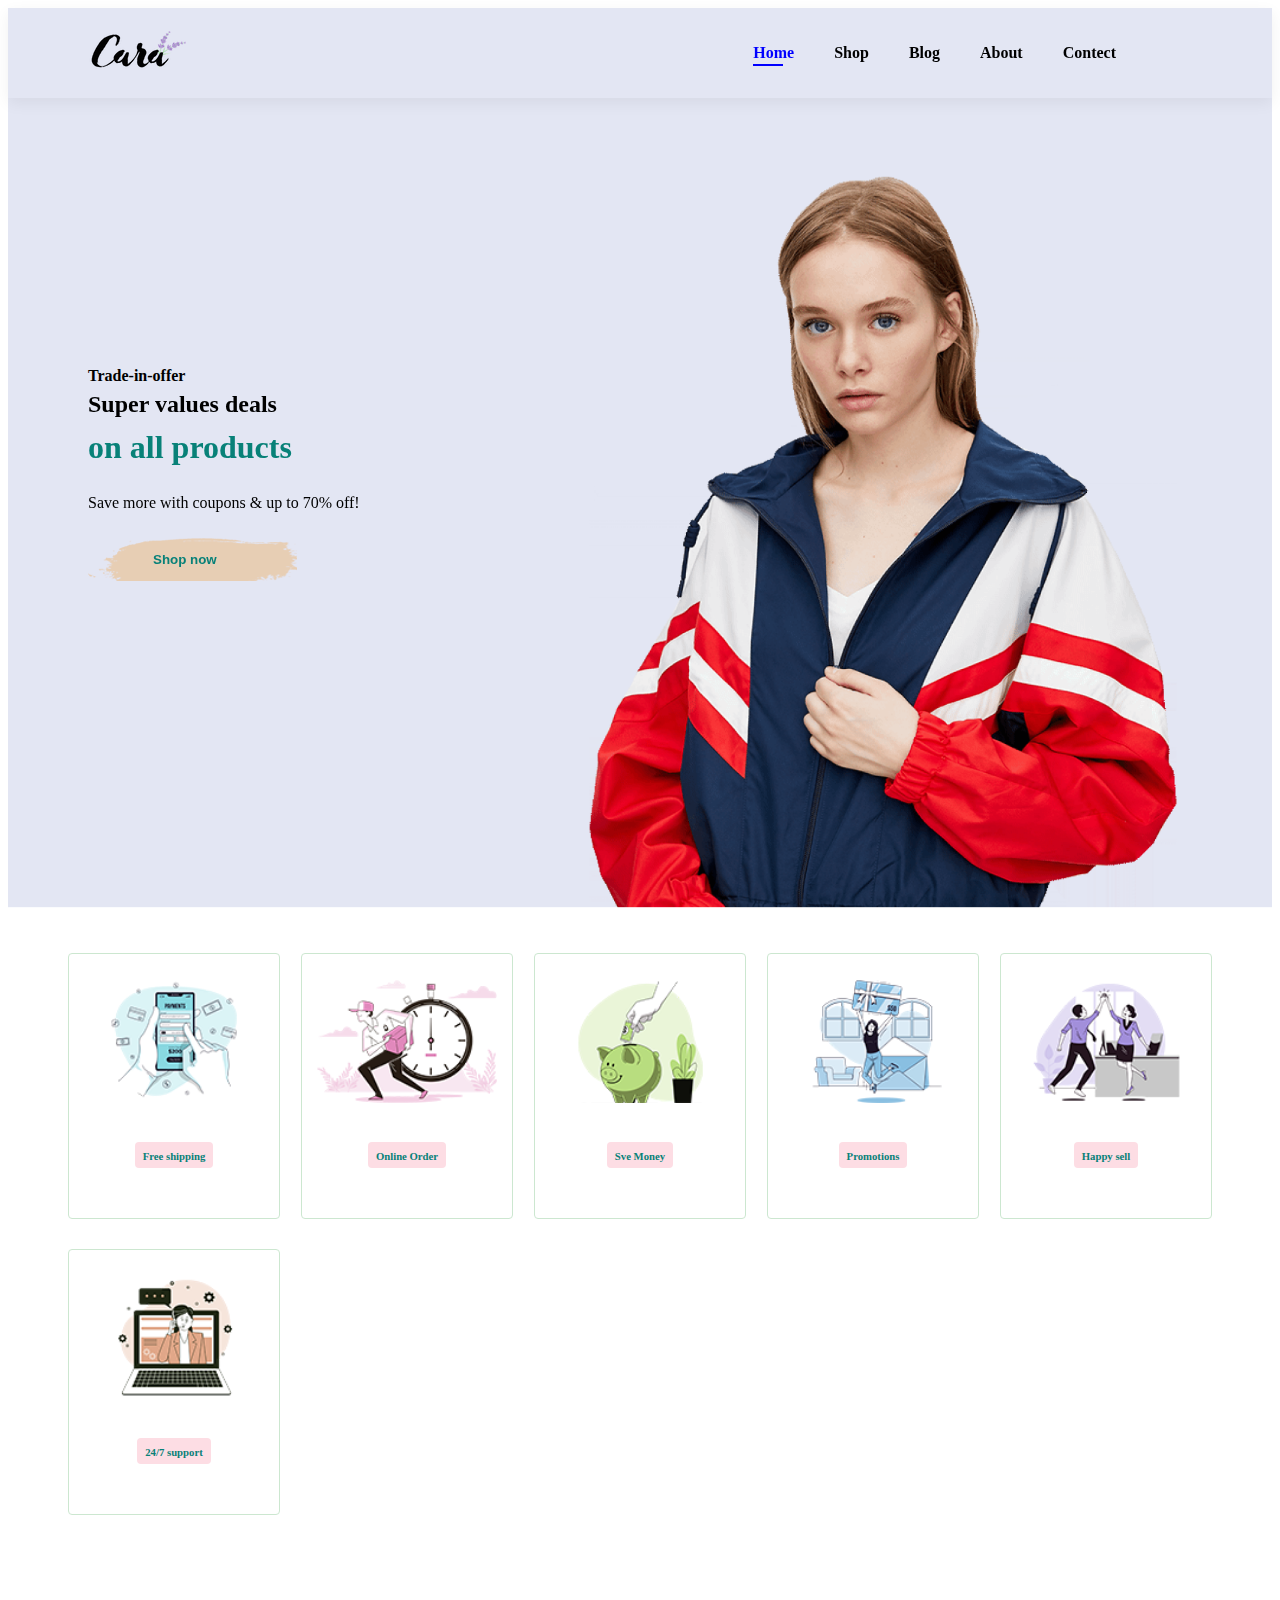
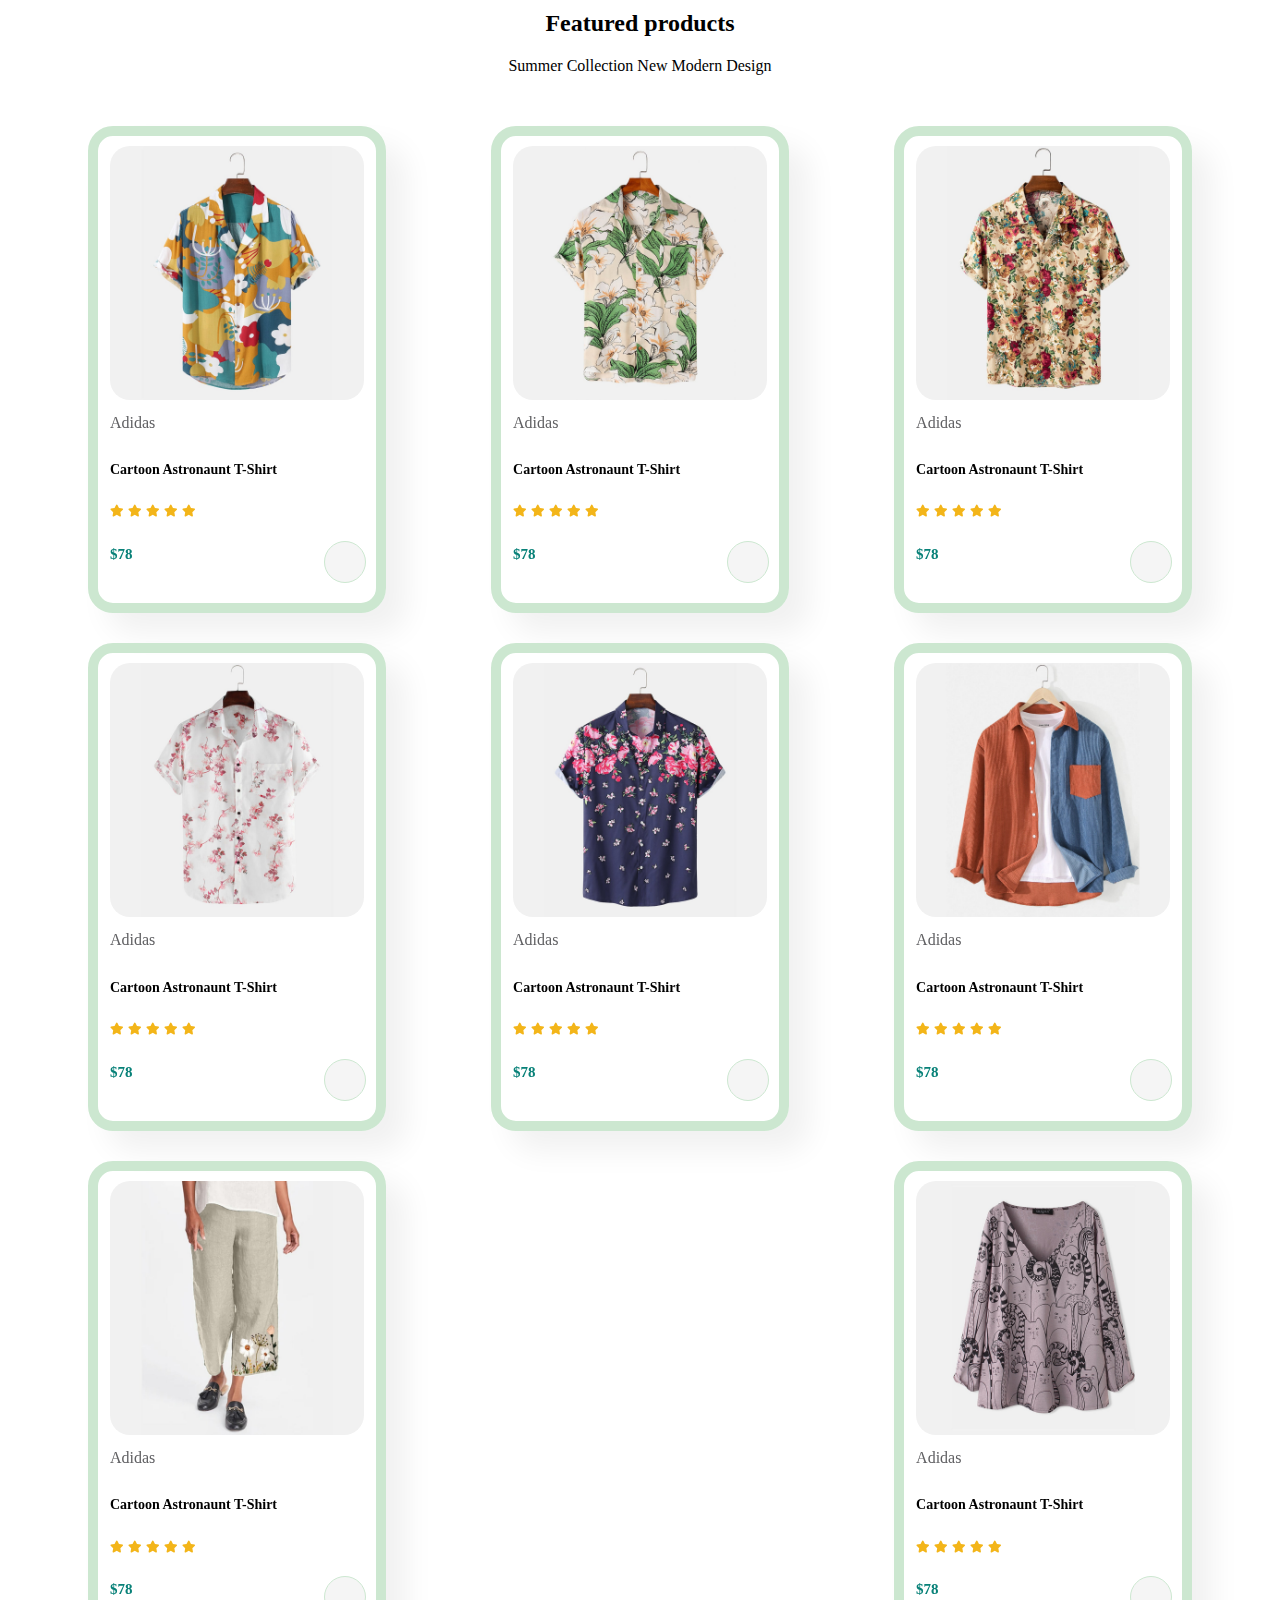
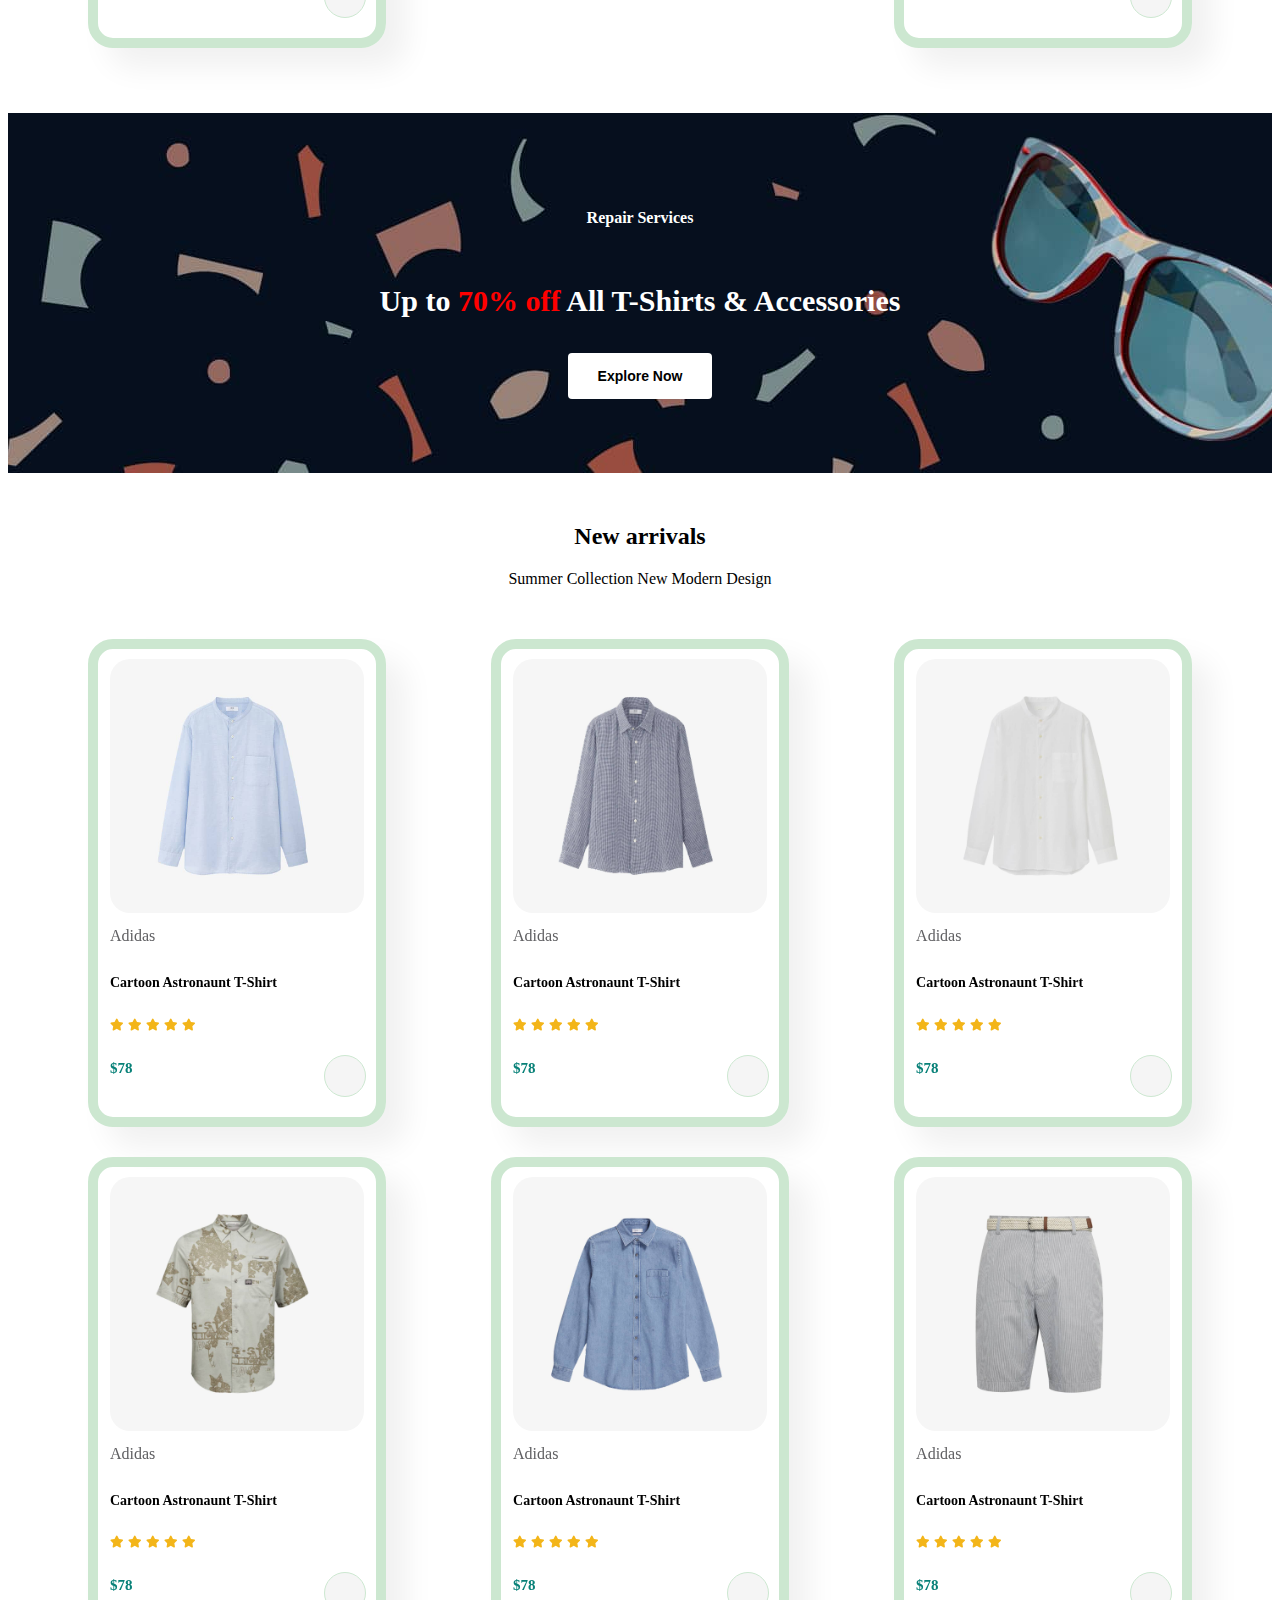
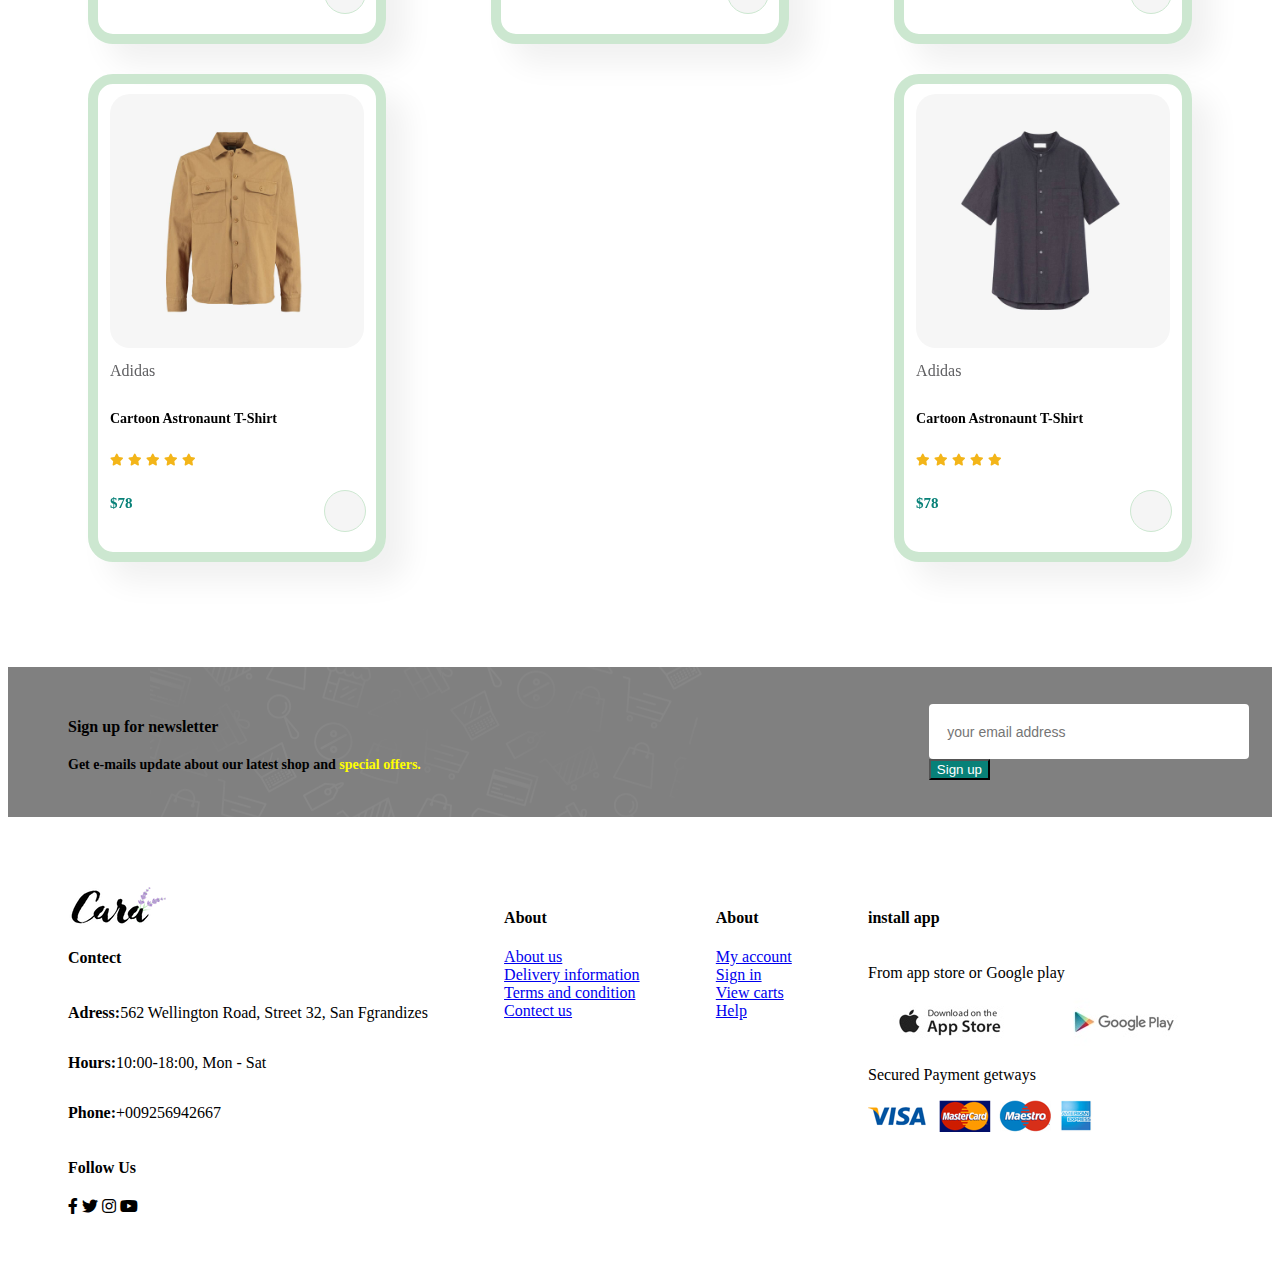
<file: index.html>
<!DOCTYPE html>
<html lang="en">
<head>
    <meta charset="UTF-8">
    <meta http-equiv="X-UA-Compatible" content="IE=edge">
    <meta name="viewport" content="width=device-width, initial-scale=1.0">
    <link rel="stylesheet" href="styles.css">
    <link rel="stylesheet" href="https://pro.fontawesome.com/releases/v5.10.0/css/all.css"/>
    <title>Cara Shopping center</title>
</head>
<body>
    <section id ="header">
    <a href="#"><img src="logo.png" class="logo" alt="logoo"> 
        <div>
            <ul id="navbar">
            <li><a class="active" href="index.html">Home</a></li>
            <li><a href="Shop.html">Shop</a></li>
            <li><a href="Blog.html">Blog</a></li>
            <li><a href="About .html">About</a></li>
            <li><a href="Contect.html">Contect</a></li>
            <li><a href="Cart.html"><i class="far fa-shopping-bag"></i></a></li>
            </ul>
        </div>
    </section>
    <section id="hero">
        <h4>Trade-in-offer</h4>
        <h2>Super values deals</h2>
        <h1>on all products</h1>
        <p>Save more with coupons & up to 70% off!</p>
        <button>Shop now</button>
    </section>
    <section id="feature" class="section-p1">
        <div class="fe-box">
            <img src="features/f1.png" alt="">
            <h6>Free shipping</h6>
        </div>
        <div class="fe-box">
            <img src="features/f2.png" alt="">
            <h6>Online Order</h6>
        </div> <div class="fe-box">
            <img src="features/f3.png" alt="">
            <h6>Sve Money</h6>
        </div> <div class="fe-box">
            <img src="features/f4.png" alt="">
            <h6>Promotions</h6>
        </div> <div class="fe-box">
            <img src="features/f5.png" alt="">
            <h6>Happy sell</h6>
        </div> <div class="fe-box">
            <img src="features/f6.png" alt="">
            <h6>24/7 support</h6>
        </div>
    </section>
    <section id="product1" class="section-p1">
    <h2>Featured products</h2>
    <p>Summer Collection New Modern Design</p>
        <div class="pro-container">
            <div class="pro">
                <img src="products/f1.jpg" alt="">
                <div class="des">
                    <span>Adidas</span>
                    <h5>Cartoon Astronaunt T-Shirt</h5>
                    <div class="star">
                        <i class="fas fa-star"></i>
                        <i class="fas fa-star"></i>
                        <i class="fas fa-star"></i>
                        <i class="fas fa-star"></i>
                        <i class="fas fa-star"></i>
                    </div>
                    <h4>$78</h4>
                </div>
                <a href="#"><i class="fal fa-shopping-cart cart"></i></a>
            </div>
            <div class="pro">
                <img src="products/f2.jpg" alt="">
                <div class="des">
                    <span>Adidas</span>
                    <h5>Cartoon Astronaunt T-Shirt</h5>
                    <div class="star">
                        <i class="fas fa-star"></i>
                        <i class="fas fa-star"></i>
                        <i class="fas fa-star"></i>
                        <i class="fas fa-star"></i>
                        <i class="fas fa-star"></i>
                    </div>
                    <h4>$78</h4>
                </div>
                <a href="#"><i class="fal fa-shopping-cart cart"></i></a>
            </div>
            <div class="pro">
                <img src="products/f3.jpg" alt="">
                <div class="des">
                    <span>Adidas</span>
                    <h5>Cartoon Astronaunt T-Shirt</h5>
                    <div class="star">
                        <i class="fas fa-star"></i>
                        <i class="fas fa-star"></i>
                        <i class="fas fa-star"></i>
                        <i class="fas fa-star"></i>
                        <i class="fas fa-star"></i>
                    </div>
                    <h4>$78</h4>
                </div>
                <a href="#"><i class="fal fa-shopping-cart cart"></i></a>
            </div>
            <div class="pro">
                <img src="products/f4.jpg" alt="">
                <div class="des">
                    <span>Adidas</span>
                    <h5>Cartoon Astronaunt T-Shirt</h5>
                    <div class="star">
                        <i class="fas fa-star"></i>
                        <i class="fas fa-star"></i>
                        <i class="fas fa-star"></i>
                        <i class="fas fa-star"></i>
                        <i class="fas fa-star"></i>
                    </div>
                    <h4>$78</h4>
                </div>
                <a href="#"><i class="fal fa-shopping-cart cart"></i></a>
            </div>
            <div class="pro">
                <img src="products/f5.jpg" alt="">
                <div class="des">
                    <span>Adidas</span>
                    <h5>Cartoon Astronaunt T-Shirt</h5>
                    <div class="star">
                        <i class="fas fa-star"></i>
                        <i class="fas fa-star"></i>
                        <i class="fas fa-star"></i>
                        <i class="fas fa-star"></i>
                        <i class="fas fa-star"></i>
                    </div>
                    <h4>$78</h4>
                </div>
                <a href="#"><i class="fal fa-shopping-cart cart"></i></a>
            </div>
            <div class="pro">
                <img src="products/f6.jpg" alt="">
                <div class="des">
                    <span>Adidas</span>
                    <h5>Cartoon Astronaunt T-Shirt</h5>
                    <div class="star">
                        <i class="fas fa-star"></i>
                        <i class="fas fa-star"></i>
                        <i class="fas fa-star"></i>
                        <i class="fas fa-star"></i>
                        <i class="fas fa-star"></i>
                    </div>
                    <h4>$78</h4>
                </div>
                <a href="#"><i class="fal fa-shopping-cart cart"></i></a>
            </div>
            <div class="pro">
                <img src="products/f7.jpg" alt="">
                <div class="des">
                    <span>Adidas</span>
                    <h5>Cartoon Astronaunt T-Shirt</h5>
                    <div class="star">
                        <i class="fas fa-star"></i>
                        <i class="fas fa-star"></i>
                        <i class="fas fa-star"></i>
                        <i class="fas fa-star"></i>
                        <i class="fas fa-star"></i>
                    </div>
                    <h4>$78</h4>
                </div>
                <a href="#"><i class="fal fa-shopping-cart cart"></i></a>
            </div>
            <div class="pro">
                <img src="products/f8.jpg" alt="">
                <div class="des">
                    <span>Adidas</span>
                    <h5>Cartoon Astronaunt T-Shirt</h5>
                    <div class="star">
                        <i class="fas fa-star"></i>
                        <i class="fas fa-star"></i>
                        <i class="fas fa-star"></i>
                        <i class="fas fa-star"></i>
                        <i class="fas fa-star"></i>
                    </div>
                    <h4>$78</h4>
                </div>
                <a href="#"><i class="fal fa-shopping-cart cart"></i></a>
            </div>
        </div>
        
    </section>
    <section id="banner" class=" section -m1">
        <h4>Repair Services</h4>
        <h2>Up to <span>70% off</span> All T-Shirts & Accessories</h2>
        <button class="normal">Explore Now</button>

    </section>
    <section id="product1" class="section-p1">
        <h2>New arrivals</h2>
        <p>Summer Collection New Modern Design</p>
            <div class="pro-container">
                <div class="pro">
                    <img src="products/n1.jpg" alt="">
                    <div class="des">
                        <span>Adidas</span>
                        <h5>Cartoon Astronaunt T-Shirt</h5>
                        <div class="star">
                            <i class="fas fa-star"></i>
                            <i class="fas fa-star"></i>
                            <i class="fas fa-star"></i>
                            <i class="fas fa-star"></i>
                            <i class="fas fa-star"></i>
                        </div>
                        <h4>$78</h4>
                    </div>
                    <a href="#"><i class="fal fa-shopping-cart cart"></i></a>
                </div>
                <div class="pro">
                    <img src="products/n2.jpg" alt="">
                    <div class="des">
                        <span>Adidas</span>
                        <h5>Cartoon Astronaunt T-Shirt</h5>
                        <div class="star">
                            <i class="fas fa-star"></i>
                            <i class="fas fa-star"></i>
                            <i class="fas fa-star"></i>
                            <i class="fas fa-star"></i>
                            <i class="fas fa-star"></i>
                        </div>
                        <h4>$78</h4>
                    </div>
                    <a href="#"><i class="fal fa-shopping-cart cart"></i></a>
                </div>
                <div class="pro">
                    <img src="products/n3.jpg" alt="">
                    <div class="des">
                        <span>Adidas</span>
                        <h5>Cartoon Astronaunt T-Shirt</h5>
                        <div class="star">
                            <i class="fas fa-star"></i>
                            <i class="fas fa-star"></i>
                            <i class="fas fa-star"></i>
                            <i class="fas fa-star"></i>
                            <i class="fas fa-star"></i>
                        </div>
                        <h4>$78</h4>
                    </div>
                    <a href="#"><i class="fal fa-shopping-cart cart"></i></a>
                </div>
                <div class="pro">
                    <img src="products/n4.jpg" alt="">
                    <div class="des">
                        <span>Adidas</span>
                        <h5>Cartoon Astronaunt T-Shirt</h5>
                        <div class="star">
                            <i class="fas fa-star"></i>
                            <i class="fas fa-star"></i>
                            <i class="fas fa-star"></i>
                            <i class="fas fa-star"></i>
                            <i class="fas fa-star"></i>
                        </div>
                        <h4>$78</h4>
                    </div>
                    <a href="#"><i class="fal fa-shopping-cart cart"></i></a>
                </div>
                <div class="pro">
                    <img src="products/n5.jpg" alt="">
                    <div class="des">
                        <span>Adidas</span>
                        <h5>Cartoon Astronaunt T-Shirt</h5>
                        <div class="star">
                            <i class="fas fa-star"></i>
                            <i class="fas fa-star"></i>
                            <i class="fas fa-star"></i>
                            <i class="fas fa-star"></i>
                            <i class="fas fa-star"></i>
                        </div>
                        <h4>$78</h4>
                    </div>
                    <a href="#"><i class="fal fa-shopping-cart cart"></i></a>
                </div>
                <div class="pro">
                    <img src="products/n6.jpg" alt="">
                    <div class="des">
                        <span>Adidas</span>
                        <h5>Cartoon Astronaunt T-Shirt</h5>
                        <div class="star">
                            <i class="fas fa-star"></i>
                            <i class="fas fa-star"></i>
                            <i class="fas fa-star"></i>
                            <i class="fas fa-star"></i>
                            <i class="fas fa-star"></i>
                        </div>
                        <h4>$78</h4>
                    </div>
                    <a href="#"><i class="fal fa-shopping-cart cart"></i></a>
                </div>
                <div class="pro">
                    <img src="products/n7.jpg" alt="">
                    <div class="des">
                        <span>Adidas</span>
                        <h5>Cartoon Astronaunt T-Shirt</h5>
                        <div class="star">
                            <i class="fas fa-star"></i>
                            <i class="fas fa-star"></i>
                            <i class="fas fa-star"></i>
                            <i class="fas fa-star"></i>
                            <i class="fas fa-star"></i>
                        </div>
                        <h4>$78</h4>
                    </div>
                    <a href="#"><i class="fal fa-shopping-cart cart"></i></a>
                </div>
                <div class="pro">
                    <img src="products/n8.jpg" alt="">
                    <div class="des">
                        <span>Adidas</span>
                        <h5>Cartoon Astronaunt T-Shirt</h5>
                        <div class="star">
                            <i class="fas fa-star"></i>
                            <i class="fas fa-star"></i>
                            <i class="fas fa-star"></i>
                            <i class="fas fa-star"></i>
                            <i class="fas fa-star"></i>
                        </div>
                        <h4>$78</h4>
                    </div>
                    <a href="#"><i class="fal fa-shopping-cart cart"></i></a>
                </div>
            </div>
    </section>
    <section id="newsletter" class="section-p1 section-m1">
        <div class="newstext">
            <h4>Sign up for newsletter</h4>
            <p>
                Get e-mails update about our latest shop and <span>special offers.</span>
            </p>
        </div>
        <div class="form">
            <input type="text" placeholder="your email address">
            <button>Sign up</button>
        </div>
    </section>

    <footer class="section-p1">
        <div class="col">
            <img src="logo.png" alt="">
            <h4>Contect</h4>
            <p><strong>Adress:</strong>562 Wellington Road, Street 32, San Fgrandizes</p>
            <p><strong>Hours:</strong>10:00-18:00, Mon - Sat</p>
            <p><strong>Phone:</strong>+009256942667</p>
            <div class="fellow">
                <h4>Follow Us</h4>
                <div class="icon">
                    <i class="fab fa-facebook-f"></i>
                    <i class="fab fa-twitter"></i>
                    <i class="fab fa-instagram"></i>
                    <i class="fab fa-youtube"></i>

                </div>
            </div>
        </div>
        <div class="col">
            <h4>About</h4>
            <a href="#">About us</a>
            <a href="#">Delivery information</a>
            <a href="#">Terms and condition</a>
            <a href="#">Contect us</a>
        </div>
        <div class="col">
            <h4>About</h4>
            <a href="#">My account</a>
            <a href="#">Sign in</a>
            <a href="#">View carts</a>
            <a href="#">Help</a>
        </div>
        <div class="col install">
            <h4>install app</h4>
            <p>From app store or Google play</p>
            <div class="row">
                <img src="pay/app.jpg" alt="">
                <img src="pay/play.jpg">
            </div>
            <p>Secured Payment getways</p>
            <img src="pay/pay.png">
        </div>
        

        </div>
    </div>
        </footer>

</body>
</html>
</file>
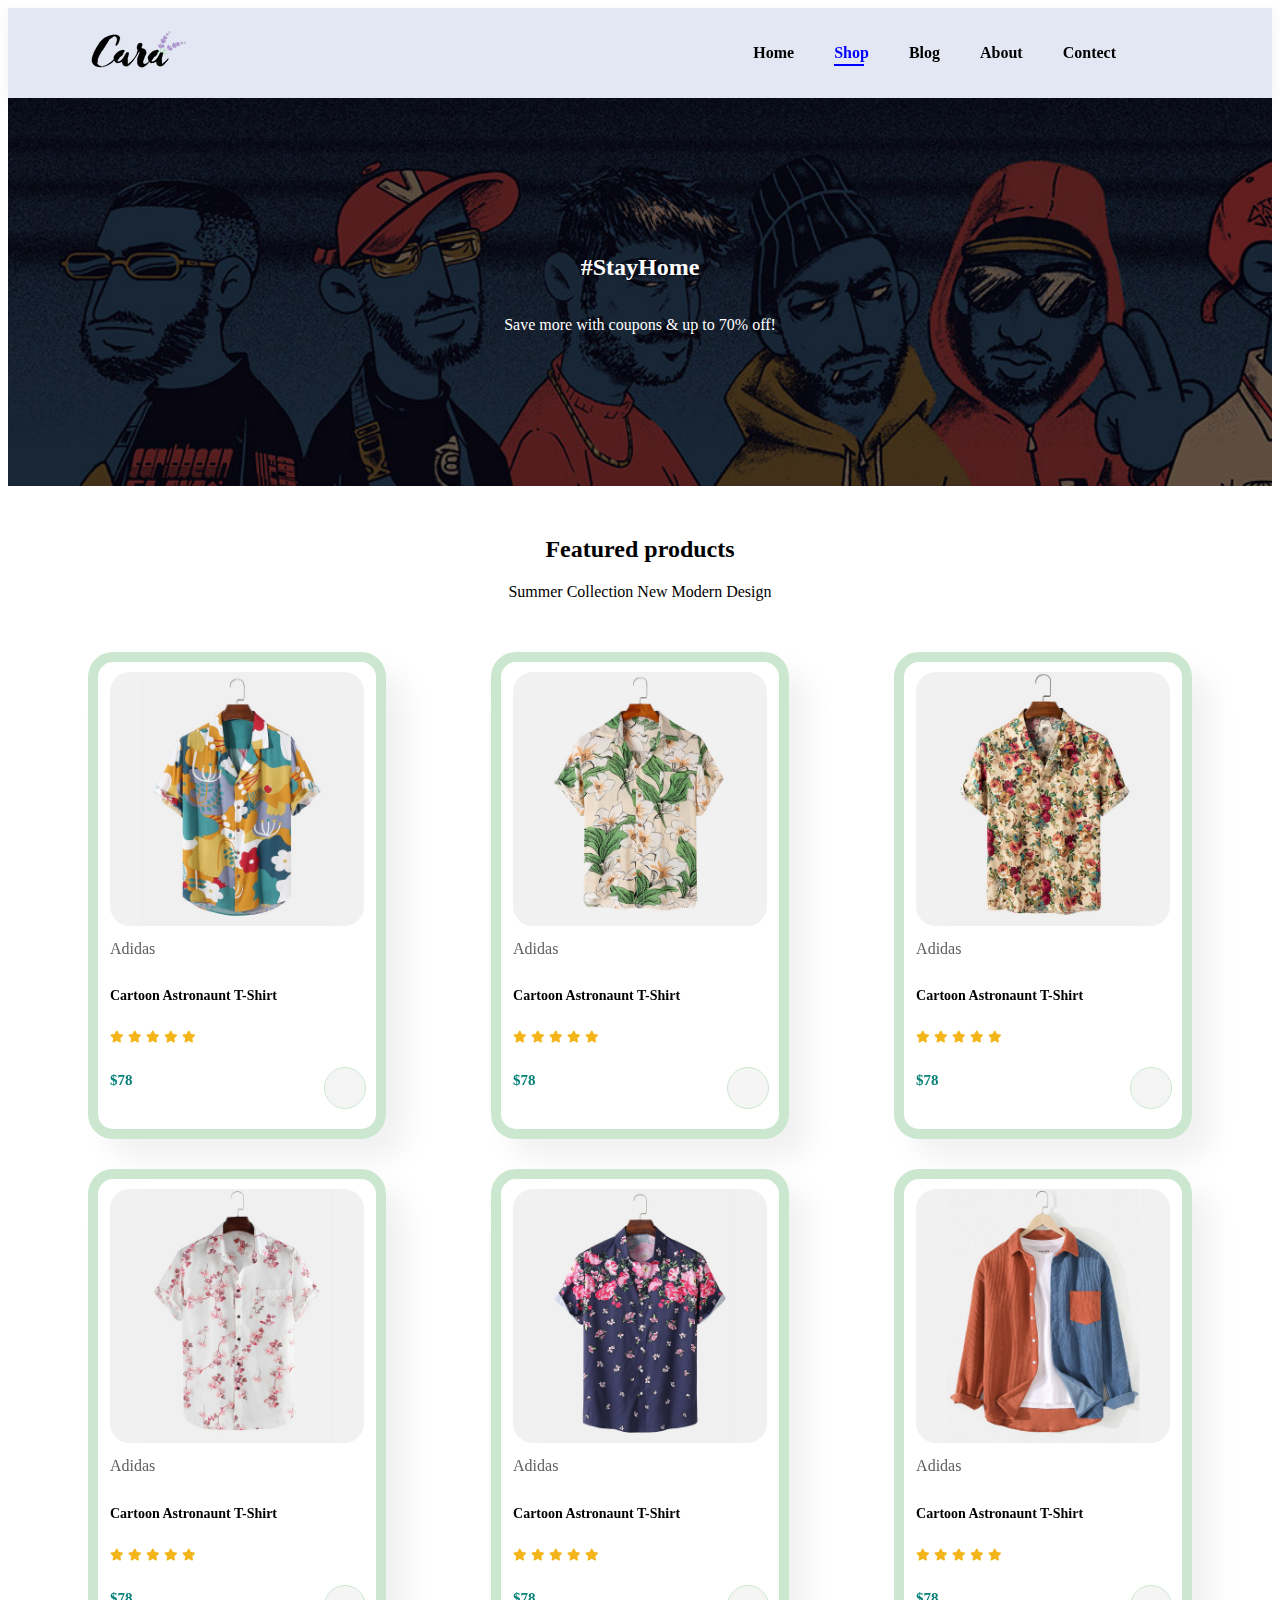
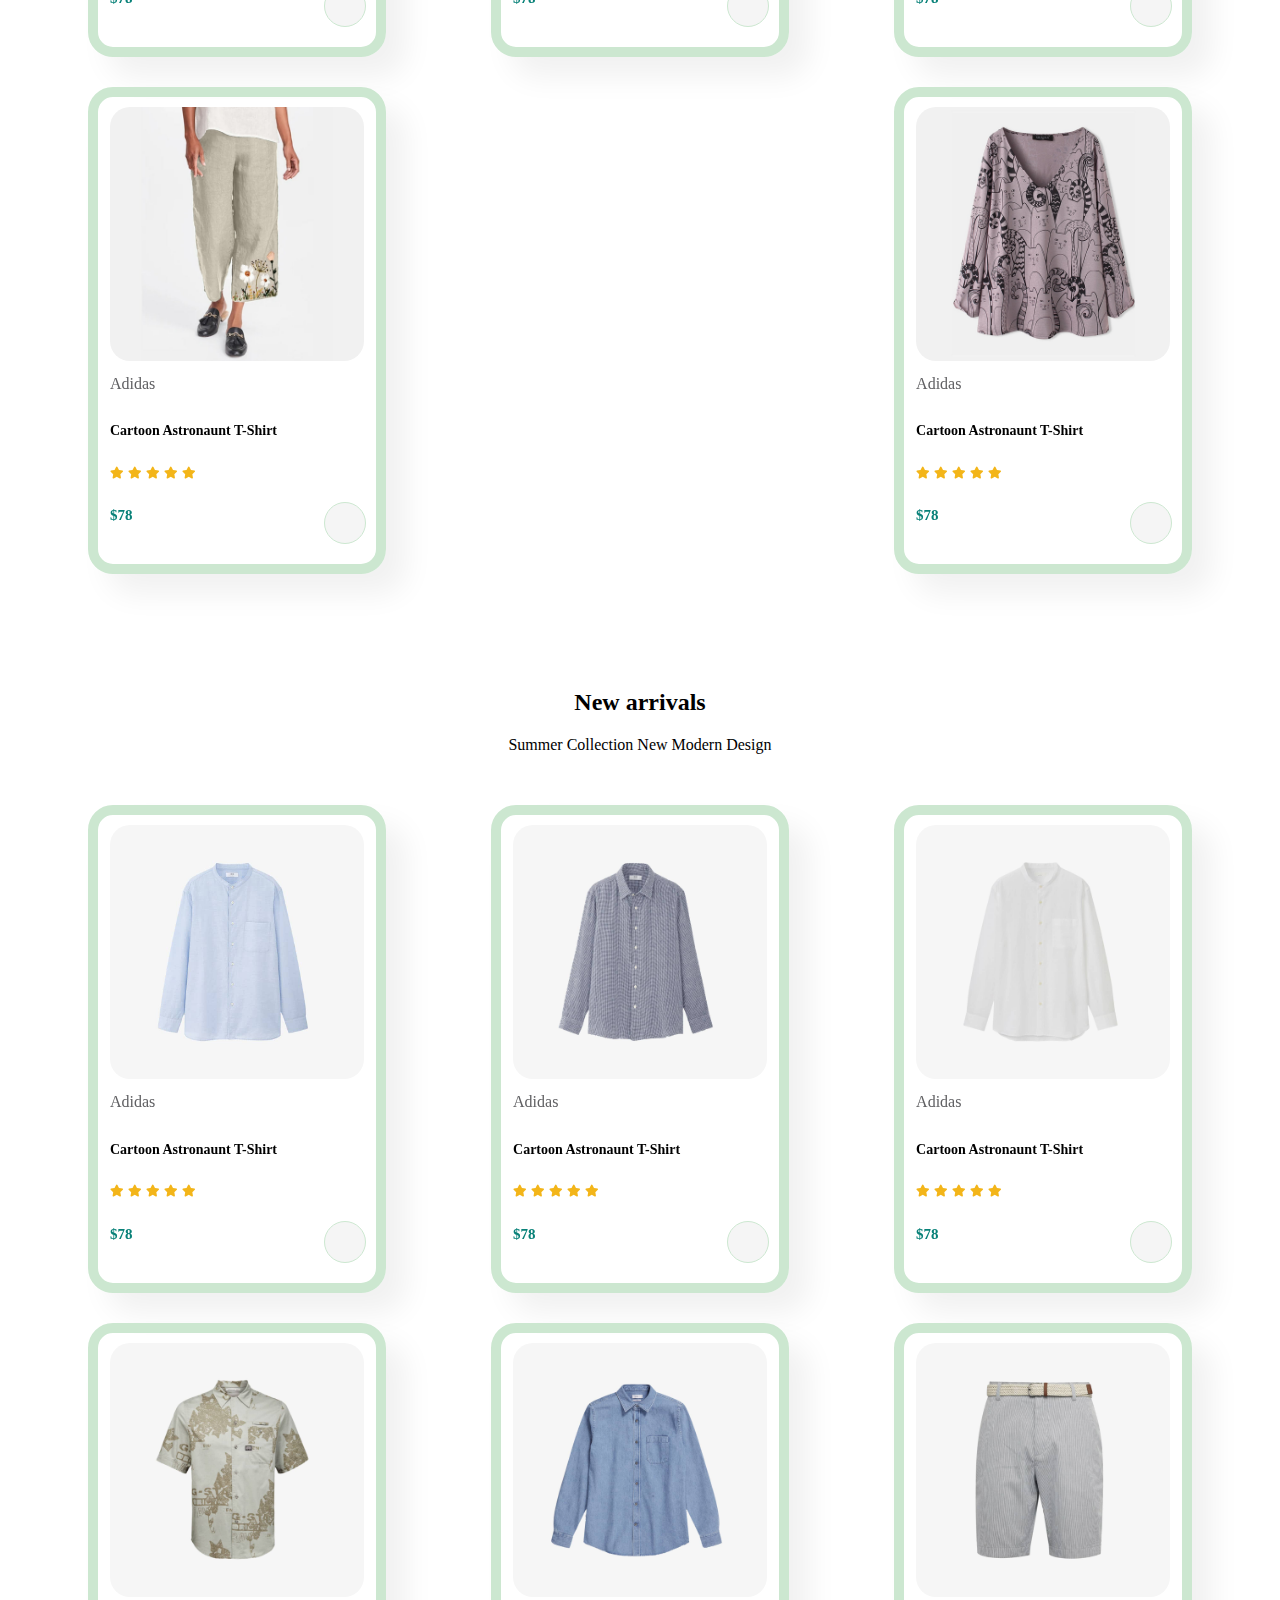
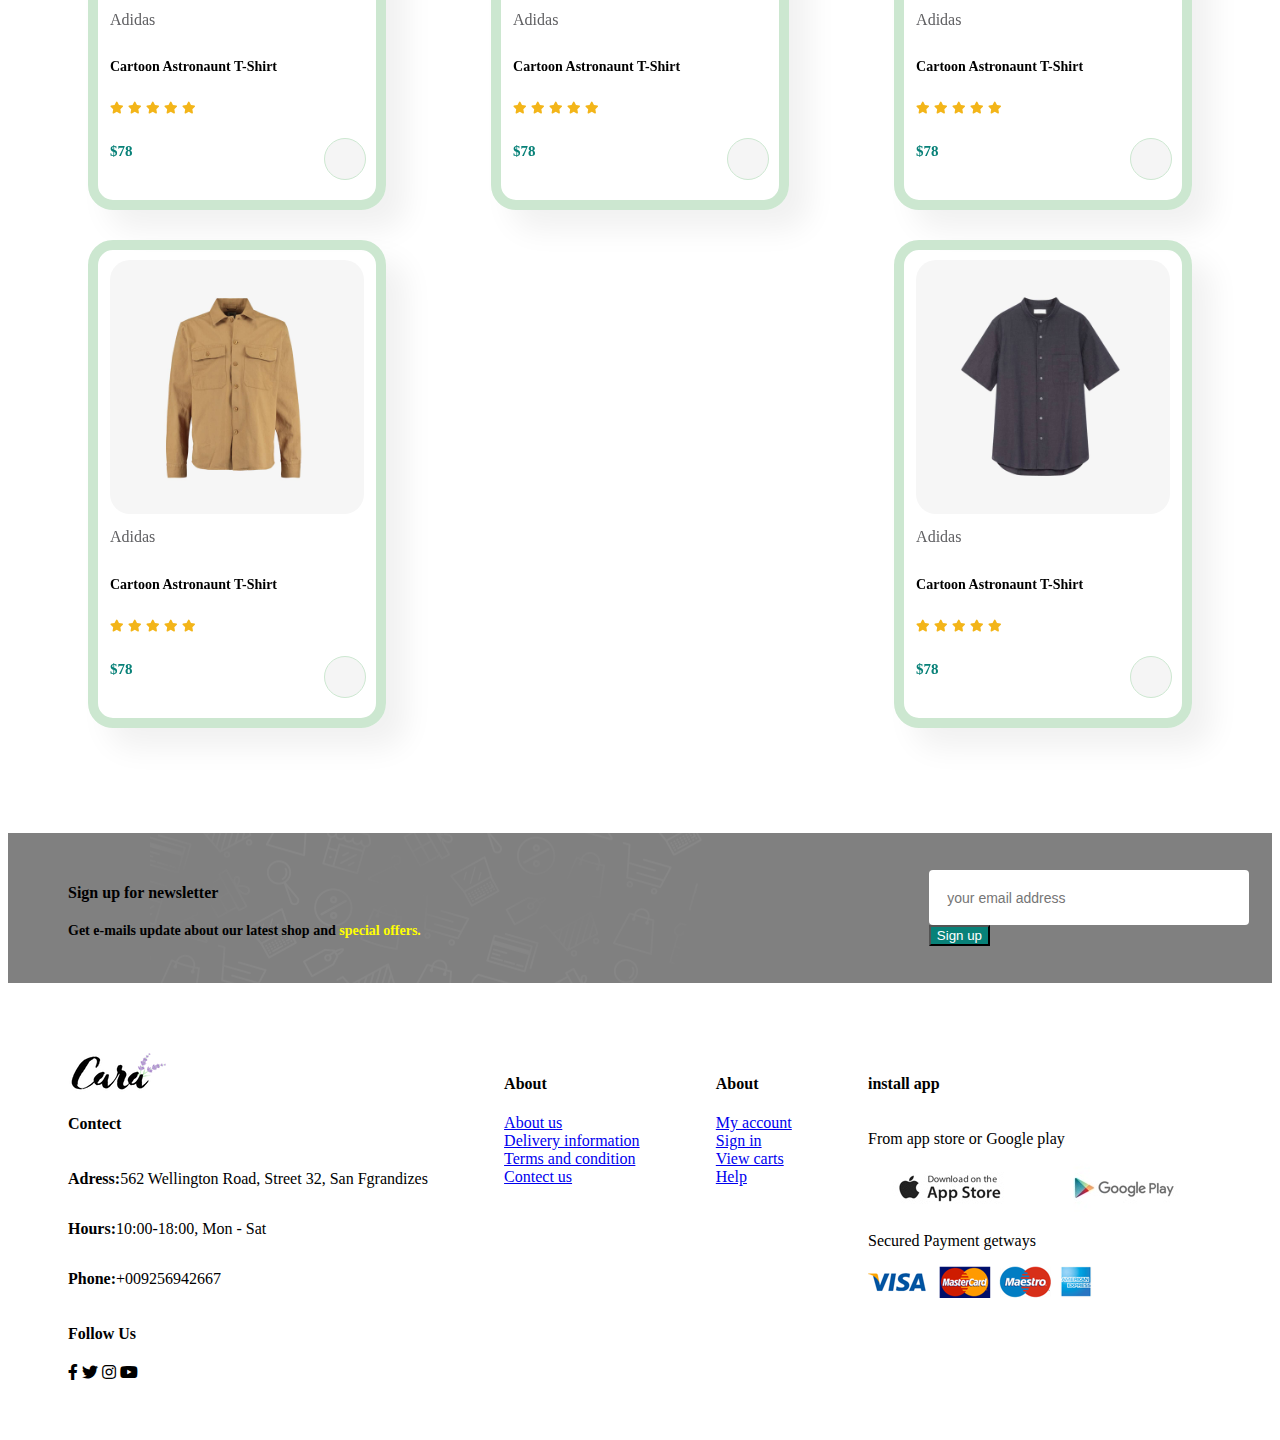
<file: shop.html>
<!DOCTYPE html>
<html lang="en">
<head>
    <meta charset="UTF-8">
    <meta http-equiv="X-UA-Compatible" content="IE=edge">
    <meta name="viewport" content="width=device-width, initial-scale=1.0">
    <link rel="stylesheet" href="styles.css">
    <link rel="stylesheet" href="https://pro.fontawesome.com/releases/v5.10.0/css/all.css"/>
    <title>Document</title>
</head>
<body>
    <section id ="header">
    <a href="#"><img src="logo.png" class="logo" alt="logoo"> 
        <div>
            <ul id="navbar">
            <li><a  href="index.html">Home</a></li>
            <li><a class="active" href="Shop.html">Shop</a></li>
            <li><a href="Blog.html">Blog</a></li>
            <li><a href="About.html">About</a></li>
            <li><a href="Contect.html">Contect</a></li>
            <li><a href="Cart.html"><i class="far fa-shopping-bag"></i></a></li>
            </ul>
        </div>
    </section>
    <section id="page-header">
      
        <h2>#StayHome</h2>
        
        <p>Save more with coupons & up to 70% off!</p>
        
    </section>

    <section id="product1" class="section-p1">
    <h2>Featured products</h2>
    <p>Summer Collection New Modern Design</p>
        <div class="pro-container">
            <div class="pro">
                <img src="products/f1.jpg" alt="">
                <div class="des">
                    <span>Adidas</span>
                    <h5>Cartoon Astronaunt T-Shirt</h5>
                    <div class="star">
                        <i class="fas fa-star"></i>
                        <i class="fas fa-star"></i>
                        <i class="fas fa-star"></i>
                        <i class="fas fa-star"></i>
                        <i class="fas fa-star"></i>
                    </div>
                    <h4>$78</h4>
                </div>
                <a href="#"><i class="fal fa-shopping-cart cart"></i></a>
            </div>
            <div class="pro">
                <img src="products/f2.jpg" alt="">
                <div class="des">
                    <span>Adidas</span>
                    <h5>Cartoon Astronaunt T-Shirt</h5>
                    <div class="star">
                        <i class="fas fa-star"></i>
                        <i class="fas fa-star"></i>
                        <i class="fas fa-star"></i>
                        <i class="fas fa-star"></i>
                        <i class="fas fa-star"></i>
                    </div>
                    <h4>$78</h4>
                </div>
                <a href="#"><i class="fal fa-shopping-cart cart"></i></a>
            </div>
            <div class="pro">
                <img src="products/f3.jpg" alt="">
                <div class="des">
                    <span>Adidas</span>
                    <h5>Cartoon Astronaunt T-Shirt</h5>
                    <div class="star">
                        <i class="fas fa-star"></i>
                        <i class="fas fa-star"></i>
                        <i class="fas fa-star"></i>
                        <i class="fas fa-star"></i>
                        <i class="fas fa-star"></i>
                    </div>
                    <h4>$78</h4>
                </div>
                <a href="#"><i class="fal fa-shopping-cart cart"></i></a>
            </div>
            <div class="pro">
                <img src="products/f4.jpg" alt="">
                <div class="des">
                    <span>Adidas</span>
                    <h5>Cartoon Astronaunt T-Shirt</h5>
                    <div class="star">
                        <i class="fas fa-star"></i>
                        <i class="fas fa-star"></i>
                        <i class="fas fa-star"></i>
                        <i class="fas fa-star"></i>
                        <i class="fas fa-star"></i>
                    </div>
                    <h4>$78</h4>
                </div>
                <a href="#"><i class="fal fa-shopping-cart cart"></i></a>
            </div>
            <div class="pro">
                <img src="products/f5.jpg" alt="">
                <div class="des">
                    <span>Adidas</span>
                    <h5>Cartoon Astronaunt T-Shirt</h5>
                    <div class="star">
                        <i class="fas fa-star"></i>
                        <i class="fas fa-star"></i>
                        <i class="fas fa-star"></i>
                        <i class="fas fa-star"></i>
                        <i class="fas fa-star"></i>
                    </div>
                    <h4>$78</h4>
                </div>
                <a href="#"><i class="fal fa-shopping-cart cart"></i></a>
            </div>
            <div class="pro">
                <img src="products/f6.jpg" alt="">
                <div class="des">
                    <span>Adidas</span>
                    <h5>Cartoon Astronaunt T-Shirt</h5>
                    <div class="star">
                        <i class="fas fa-star"></i>
                        <i class="fas fa-star"></i>
                        <i class="fas fa-star"></i>
                        <i class="fas fa-star"></i>
                        <i class="fas fa-star"></i>
                    </div>
                    <h4>$78</h4>
                </div>
                <a href="#"><i class="fal fa-shopping-cart cart"></i></a>
            </div>
            <div class="pro">
                <img src="products/f7.jpg" alt="">
                <div class="des">
                    <span>Adidas</span>
                    <h5>Cartoon Astronaunt T-Shirt</h5>
                    <div class="star">
                        <i class="fas fa-star"></i>
                        <i class="fas fa-star"></i>
                        <i class="fas fa-star"></i>
                        <i class="fas fa-star"></i>
                        <i class="fas fa-star"></i>
                    </div>
                    <h4>$78</h4>
                </div>
                <a href="#"><i class="fal fa-shopping-cart cart"></i></a>
            </div>
            <div class="pro">
                <img src="products/f8.jpg" alt="">
                <div class="des">
                    <span>Adidas</span>
                    <h5>Cartoon Astronaunt T-Shirt</h5>
                    <div class="star">
                        <i class="fas fa-star"></i>
                        <i class="fas fa-star"></i>
                        <i class="fas fa-star"></i>
                        <i class="fas fa-star"></i>
                        <i class="fas fa-star"></i>
                    </div>
                    <h4>$78</h4>
                </div>
                <a href="#"><i class="fal fa-shopping-cart cart"></i></a>
            </div>
        </div>
        
    </section>

    <section id="product1" class="section-p1">
        <h2>New arrivals</h2>
        <p>Summer Collection New Modern Design</p>
            <div class="pro-container">
                <div class="pro">
                    <img src="products/n1.jpg" alt="">
                    <div class="des">
                        <span>Adidas</span>
                        <h5>Cartoon Astronaunt T-Shirt</h5>
                        <div class="star">
                            <i class="fas fa-star"></i>
                            <i class="fas fa-star"></i>
                            <i class="fas fa-star"></i>
                            <i class="fas fa-star"></i>
                            <i class="fas fa-star"></i>
                        </div>
                        <h4>$78</h4>
                    </div>
                    <a href="#"><i class="fal fa-shopping-cart cart"></i></a>
                </div>
                <div class="pro">
                    <img src="products/n2.jpg" alt="">
                    <div class="des">
                        <span>Adidas</span>
                        <h5>Cartoon Astronaunt T-Shirt</h5>
                        <div class="star">
                            <i class="fas fa-star"></i>
                            <i class="fas fa-star"></i>
                            <i class="fas fa-star"></i>
                            <i class="fas fa-star"></i>
                            <i class="fas fa-star"></i>
                        </div>
                        <h4>$78</h4>
                    </div>
                    <a href="#"><i class="fal fa-shopping-cart cart"></i></a>
                </div>
                <div class="pro">
                    <img src="products/n3.jpg" alt="">
                    <div class="des">
                        <span>Adidas</span>
                        <h5>Cartoon Astronaunt T-Shirt</h5>
                        <div class="star">
                            <i class="fas fa-star"></i>
                            <i class="fas fa-star"></i>
                            <i class="fas fa-star"></i>
                            <i class="fas fa-star"></i>
                            <i class="fas fa-star"></i>
                        </div>
                        <h4>$78</h4>
                    </div>
                    <a href="#"><i class="fal fa-shopping-cart cart"></i></a>
                </div>
                <div class="pro">
                    <img src="products/n4.jpg" alt="">
                    <div class="des">
                        <span>Adidas</span>
                        <h5>Cartoon Astronaunt T-Shirt</h5>
                        <div class="star">
                            <i class="fas fa-star"></i>
                            <i class="fas fa-star"></i>
                            <i class="fas fa-star"></i>
                            <i class="fas fa-star"></i>
                            <i class="fas fa-star"></i>
                        </div>
                        <h4>$78</h4>
                    </div>
                    <a href="#"><i class="fal fa-shopping-cart cart"></i></a>
                </div>
                <div class="pro">
                    <img src="products/n5.jpg" alt="">
                    <div class="des">
                        <span>Adidas</span>
                        <h5>Cartoon Astronaunt T-Shirt</h5>
                        <div class="star">
                            <i class="fas fa-star"></i>
                            <i class="fas fa-star"></i>
                            <i class="fas fa-star"></i>
                            <i class="fas fa-star"></i>
                            <i class="fas fa-star"></i>
                        </div>
                        <h4>$78</h4>
                    </div>
                    <a href="#"><i class="fal fa-shopping-cart cart"></i></a>
                </div>
                <div class="pro">
                    <img src="products/n6.jpg" alt="">
                    <div class="des">
                        <span>Adidas</span>
                        <h5>Cartoon Astronaunt T-Shirt</h5>
                        <div class="star">
                            <i class="fas fa-star"></i>
                            <i class="fas fa-star"></i>
                            <i class="fas fa-star"></i>
                            <i class="fas fa-star"></i>
                            <i class="fas fa-star"></i>
                        </div>
                        <h4>$78</h4>
                    </div>
                    <a href="#"><i class="fal fa-shopping-cart cart"></i></a>
                </div>
                <div class="pro">
                    <img src="products/n7.jpg" alt="">
                    <div class="des">
                        <span>Adidas</span>
                        <h5>Cartoon Astronaunt T-Shirt</h5>
                        <div class="star">
                            <i class="fas fa-star"></i>
                            <i class="fas fa-star"></i>
                            <i class="fas fa-star"></i>
                            <i class="fas fa-star"></i>
                            <i class="fas fa-star"></i>
                        </div>
                        <h4>$78</h4>
                    </div>
                    <a href="#"><i class="fal fa-shopping-cart cart"></i></a>
                </div>
                <div class="pro">
                    <img src="products/n8.jpg" alt="">
                    <div class="des">
                        <span>Adidas</span>
                        <h5>Cartoon Astronaunt T-Shirt</h5>
                        <div class="star">
                            <i class="fas fa-star"></i>
                            <i class="fas fa-star"></i>
                            <i class="fas fa-star"></i>
                            <i class="fas fa-star"></i>
                            <i class="fas fa-star"></i>
                        </div>
                        <h4>$78</h4>
                    </div>
                    <a href="#"><i class="fal fa-shopping-cart cart"></i></a>
                </div>
            </div>
    </section>
    <section id="newsletter" class="section-p1 section-m1">
        <div class="newstext">
            <h4>Sign up for newsletter</h4>
            <p>
                Get e-mails update about our latest shop and <span>special offers.</span>
            </p>
        </div>
        <div class="form">
            <input type="text" placeholder="your email address">
            <button>Sign up</button>
        </div>
    </section>

    <footer class="section-p1">
        <div class="col">
            <img src="logo.png" alt="">
            <h4>Contect</h4>
            <p><strong>Adress:</strong>562 Wellington Road, Street 32, San Fgrandizes</p>
            <p><strong>Hours:</strong>10:00-18:00, Mon - Sat</p>
            <p><strong>Phone:</strong>+009256942667</p>
            <div class="fellow">
                <h4>Follow Us</h4>
                <div class="icon">
                    <i class="fab fa-facebook-f"></i>
                    <i class="fab fa-twitter"></i>
                    <i class="fab fa-instagram"></i>
                    <i class="fab fa-youtube"></i>

                </div>
            </div>
        </div>
        <div class="col">
            <h4>About</h4>
            <a href="#">About us</a>
            <a href="#">Delivery information</a>
            <a href="#">Terms and condition</a>
            <a href="#">Contect us</a>
        </div>
        <div class="col">
            <h4>About</h4>
            <a href="#">My account</a>
            <a href="#">Sign in</a>
            <a href="#">View carts</a>
            <a href="#">Help</a>
        </div>
        <div class="col install">
            <h4>install app</h4>
            <p>From app store or Google play</p>
            <div class="row">
                <img src="pay/app.jpg" alt="">
                <img src="pay/play.jpg">
            </div>
            <p>Secured Payment getways</p>
            <img src="pay/pay.png">
        </div>
        

        </div>
    </div>
        </footer>

</body>
</html>
</file>
<file: styles.css>
#hero h4{
    padding-bottom: 15px;
}
#hero h1{color: #088178;
    position: relative;
    top: -80px;
}
#hero h2{
    position: relative;
    top: -50px;
}
#hero p{
    position: relative;
    top: -90px;
}
#hero button{
    position: relative;
    top: -80px;
    background-image: url(button.png);
    background-color: transparent;
    color: #088178;
    border: 0;
    padding: 14px 80px 14px 65px;
    background-repeat: no-repeat;
    cursor: pointer;
    font-weight: 700;
    font-size: 15;
}



/*Header */
#header {
    display: flex;
  align-items: center;
  justify-content: space-between;
  padding: 20px 80px;
  background: #e3e6f3;
  box-shadow: 0 5px 15px rgba(0, 0, 0, 0.06);
  position: sticky;
  left: 0;
  top: 0;

}
#navbar{
    display:flex ;
    align-items: center;
    justify-content: center;
}
#navbar li{
    list-style: none;
    padding: 0 20px;
    position: relative;
}
#navbar li a{
text-decoration: none;
font-size: 16px;
font-weight: 600;
color: black;
}
#navbar li a:hover,
#navbar li a.active{
    color:blue;
}
#navbar li a.active::after,
#navbar li a:hover::after
{
    content: "";
    width: 30px;
    height: 2px;
    background-color:blue;
    position: absolute;
    bottom: -4px;
    left: 20px;

}
 /*homepage  */
 #hero{
     background-image: url("hero4.png");
height: 90vh;
background-size:cover ;
background-position: top 25% right 0;
padding: 0px 80px;
display: flex;
flex-direction: column;
align-items: flex-start;
justify-content: center;
    }
    /*features */
    .section-p1{
padding: 30px 60px;
    }
#feature{
    display: flex;
    align-items: center;
    justify-content: space-between;
    flex-wrap: wrap;
}

#feature .fe-box{
    width: 180px;
    text-align: center;
    padding: 25px 15px;
     box-shadow: 20px 20px 34px rgba(0, 0g, 0, 0.03);
     border: 1px solid #cce7d0;
     border-radius: 4px;
     margin: 15px 0;
}
#feature .fe-box:hover{
box-shadow: 10px 10px 54px rgba(70, 62,221, 0.1);
background-color: #e3e6f3;
}
#feature .fe-box h6{
    display:inline-block;
    padding: 9px 8px 6px 8px;
    line-height: 1;
     border-radius: 4px;
     color: #088178;
     background-color: #fddde4;
}
#feature .fe-box :nth-child(2) h6{
    background-color: red;
}
#feature .fe-box img{
    width :100%;
    margin-bottom: 10px;
}
#product1{
    text-align: center;
}
#product1 .pro-container{
    display: flex;
    justify-content: space-between;
    padding: 20px;
    flex-wrap: wrap;
}

#product1 .pro{
    width: 23%;
    min-width: 250px;
    padding: 10px 12px;
    border:10px solid #cce7d0;
    border-radius: 25px;
    cursor: pointer;
     box-shadow: 20px 20px 30px rgba(0, 0, 0, 0.06);
    margin: 15px 0;
    transition: 0.2 ease;
    position: relative;
    }
#product1 .pro img{
    width: 100%;
    border-radius: 20px;
}
#product1 .pro:hover{
    box-shadow: 20px 20px 30px rgba(0, 0, 0, 0.06);}
#product1 .pro .des{
        text-align: start;
        padding: 10px 0;
    }
#product1 .pro .des span {
    color: #606063;
    font: size 12px; ;
    }
 #product1 .pro .des h5 {
       padding-top: 7px;
      color:black;
        font-size: 14px;
    }
#product1 .pro .des i{
    font-size: 12px;
    color: rgb(243, 181,25);
}
#product1 .pro .des h4{
    padding-top: 7px;
    font-size: 15px;
    font-weight: 700;
    color:#088178}
#product1 .pro .cart{
        width: 40px;
        height: 40px;
        line-height: 40px;
        border-radius: 50px;
        background-color: whitesmoke;
        font-weight: 500;
        color: #088178;
        border: 1px solid #cce7d0;
        position: absolute;
        bottom: 20px;
        right: 10px;   
    }
    .section-m1{
        margin: 40px 0px;
    }
    button.normal{
        font-size: 14px;
        font-weight: 600;
        padding: 15px 30px;
        color: black;
        background-color: white;
        border-radius: 4px;
        cursor: pointer;
        border: none;
        outline: none;
        transition: 0.2 ease;
    }
    #banner{
        display: flex;
        flex-direction: column;
        justify-content: center;
        align-items: center;
        text-align: center;
        background-image: url(banner/b2.jpg);
        width: 100%;
        height: 40vh;
        background-size: cover;
        background-position: center;
    }
    #banner h4{
        color: white;
        font-size: 16px;

    }
    #banner h2{
        color: white;
        font-size: 30px;
        padding: 10px 0;
    }
    #banner h2 span{
        color: red;
    }
    #newsletter{
        display: flex;
        justify-content: space-between;
        flex-wrap: wrap;
        align-items: center;
        background-image: url(banner/b14.png);
        background-repeat: no-repeat;
        background-position: 20% 30%;

background-color: gray;    }
#newsletter p{
    font-size: 14px;
    font-weight: 600;
    color: black;
}
#newsletter p span{ 
color: yellow;
}
#newsletter input{
    height: 1.125rem;
    padding: 01.25em;
    font-size: 14px;
    width: 100%;
    border: 1px solid transparent;
    border-radius: 4px;
    outline: none;
}
#newsletter button{
    background-color: #088178;
    color: #fff;
    white-space: nowrap;
}
footer {
    display: flex;
    flex-wrap:  wrap;
    justify-content: space-between;
    
}
footer .col{
    display: flex;
    flex-direction: column;
    align-items: flex-start;
    margin-bottom: 20px;
}
#page-header{
    background-image: url(banner/b1.jpg);
    height: 40vh;
    background-size: cover;
    display: flex;
    justify-content: center;
    text-align: center;
    flex-direction: column;
    padding: 14px;
    
}
#page-header h2{
    color: white;
}
#page-header p{
color: white;
}
</file>
